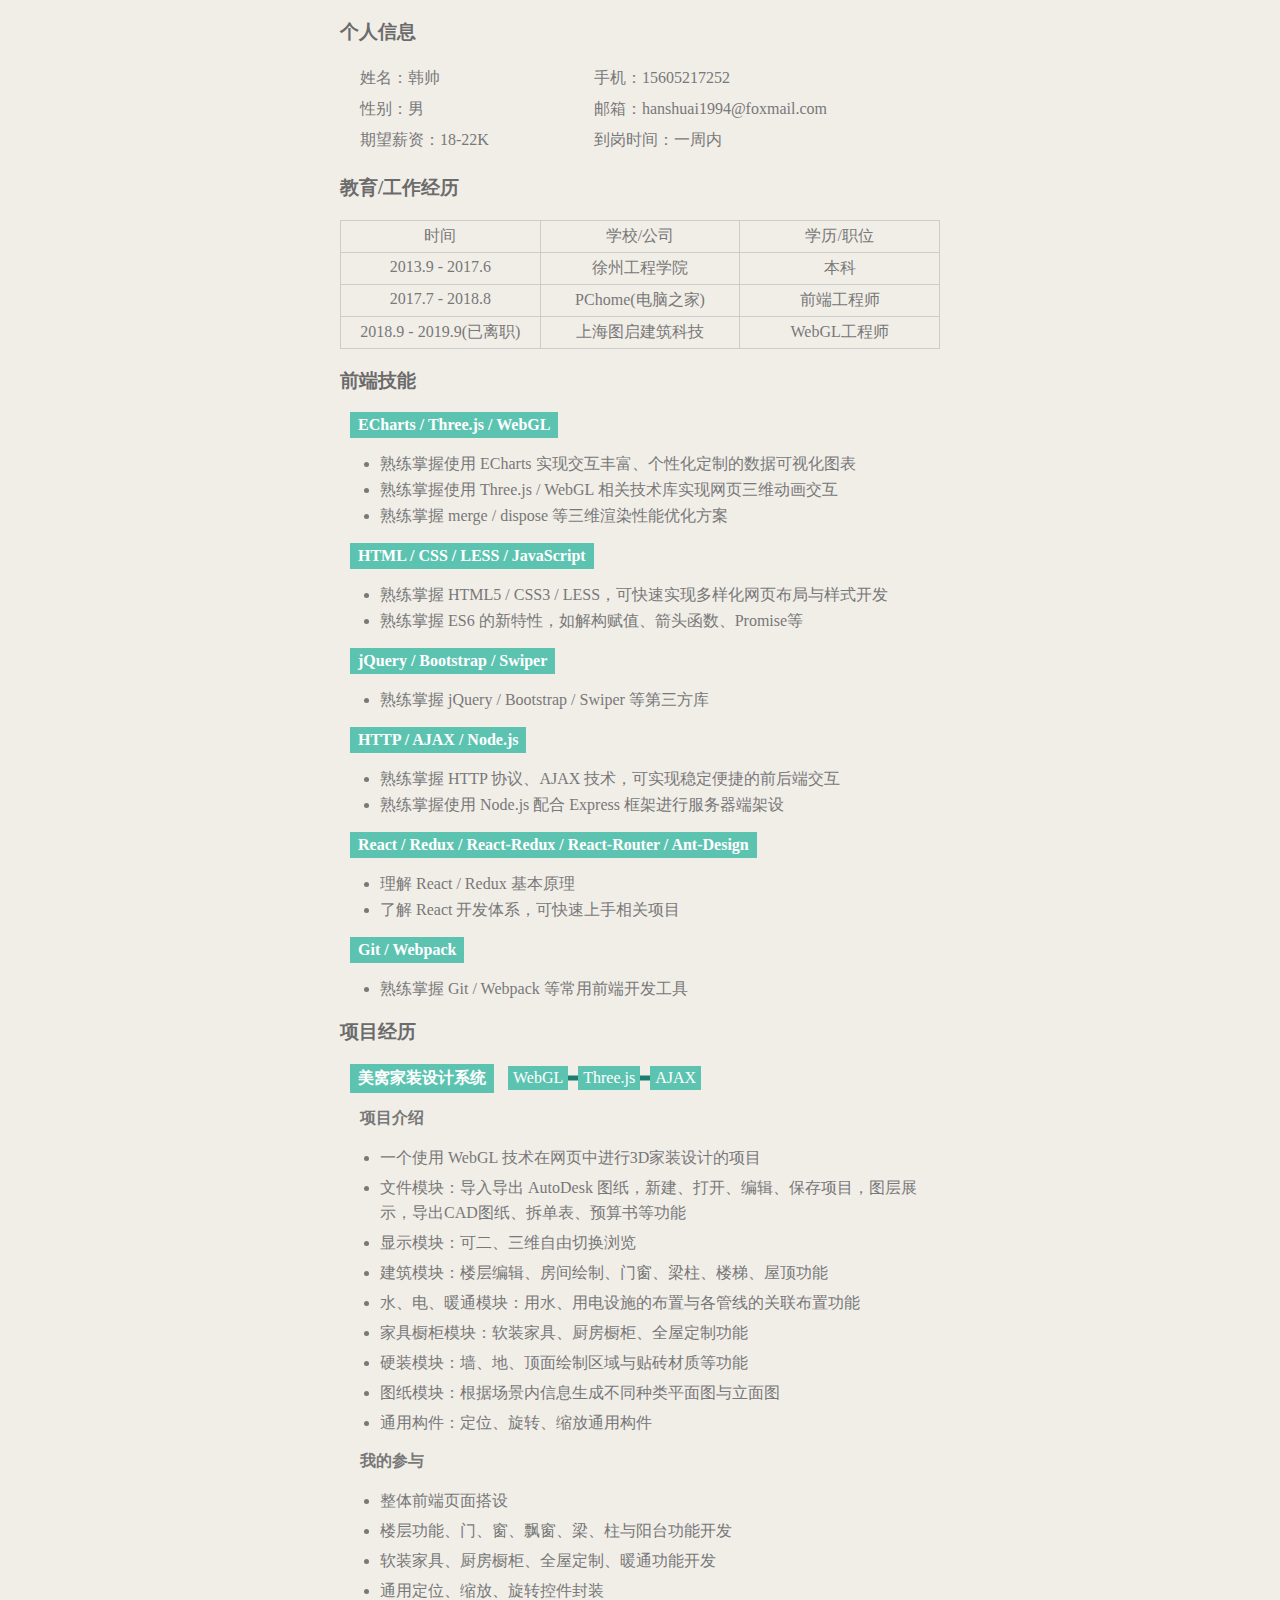
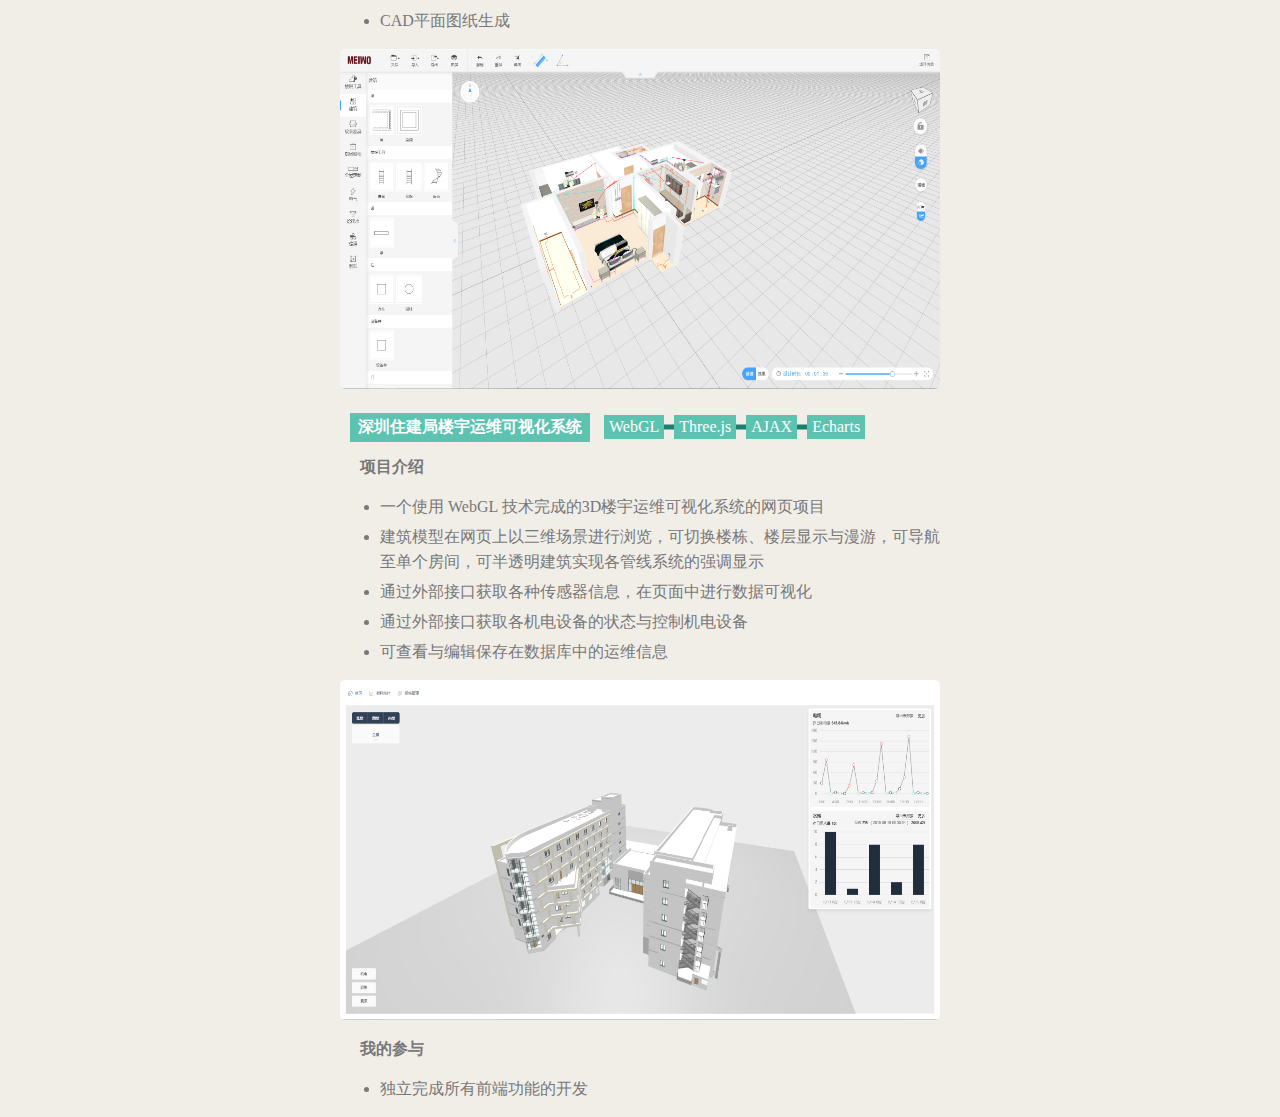
<file: resume/index.html>
<!DOCTYPE html>
<html>

<head>
    <meta charset="utf-8">
    <title>我的个人简历</title>
    <link rel="icon" href="../img/favicon.png">
    <link rel="stylesheet" href="css/resume.css">
    <base target="_blank">
</head>

<body>
    <div class="container">
        <div class="info">
            <!-- <p id="myweb">GitHub：<a href="https://github.com/hanshuai1994">hanshuai1994</a>&nbsp;&nbsp;&nbsp;个人主页：<a
                    href="http://hanshuai1994.github.io">hanshuai.me</a></p> -->
            <h3>个人信息</h3>
            <article class="info_article">
                <div class="line-1">
                    <p>姓名：韩帅</p>
                    <p>手机：15605217252</p>
                </div>
                <div class="line-2">
                    <p>性别：男</p>
                    <p>邮箱：hanshuai1994@foxmail.com</p>
                </div>
                <div class="line-3">
                    <p>期望薪资：18-22K</p>
                    <p>到岗时间：一周内</p>
                </div>
            </article>
        </div>
        <div class="career">
            <h3>教育/工作经历</h3>
            <div class="table">
                <div class="th">
                    <div class="td">时间</div>
                    <div class="td">学校/公司</div>
                    <div class="td">学历/职位</div>
                </div>
                <div class="tr">
                    <div class="td">2013.9 - 2017.6</div>
                    <div class="td">徐州工程学院</div>
                    <div class="td">本科</div>
                </div>
                <div class="tr">
                    <div class="td">2017.7 - 2018.8</div>
                    <div class="td">PChome(电脑之家)</div>
                    <div class="td">前端工程师</div>
                </div>
                <div class="tr">
                    <div class="td">2018.9 - 2019.9(已离职)</div>
                    <div class="td">上海图启建筑科技</div>
                    <div class="td">WebGL工程师</div>
                </div>
            </div>
        </div>
        <div class="skill">
            <h3>前端技能</h3>
            <article class="skill_article">
                <h4>ECharts / Three.js / WebGL</h4>
                <ul>
                    <li>熟练掌握使用 ECharts 实现交互丰富、个性化定制的数据可视化图表</li>
                    <li>熟练掌握使用 Three.js / WebGL 相关技术库实现网页三维动画交互</li>
                    <li>熟练掌握 merge / dispose 等三维渲染性能优化方案</li>
                </ul>
                <h4>HTML / CSS / LESS / JavaScript</h4>
                <ul>
                    <li>熟练掌握 HTML5 / CSS3 / LESS，可快速实现多样化网页布局与样式开发</li>
                    <li>熟练掌握 ES6 的新特性，如解构赋值、箭头函数、Promise等</li>
                </ul>
                <h4>jQuery / Bootstrap / Swiper </h4>
                <ul>
                    <li>熟练掌握 jQuery / Bootstrap / Swiper 等第三方库</li>
                </ul>
                <h4>HTTP / AJAX / Node.js</h4>
                <ul>
                    <li>熟练掌握 HTTP 协议、AJAX 技术，可实现稳定便捷的前后端交互</li>
                    <li>熟练掌握使用 Node.js 配合 Express 框架进行服务器端架设</li>
                </ul>
                <h4>React / Redux / React-Redux / React-Router / Ant-Design</h4>
                <ul>
                    <li>理解 React / Redux 基本原理</li>
                    <li>了解 React 开发体系，可快速上手相关项目</li>
                </ul>
                <h4>Git / Webpack</h4>
                <ul>
                    <li>熟练掌握 Git / Webpack 等常用前端开发工具</li>
                </ul>
            </article>
        </div>
        <div class="program">
            <h3>项目经历</h3>
            <article class="program_article">
                <h4>美窝家装设计系统</h4>
                <div class="keywords">
                    <span>WebGL</span>
                    <span>Three.js</span>
                    <span>AJAX</span>
                    <div class="line-back"></div>
                </div>
                <div class="meiwo">
                    <div class="introduction">
                        <h5 class="title">项目介绍</h5>
                        <ul class="content">
                            <li>一个使用 WebGL 技术在网页中进行3D家装设计的项目</li>
                            <li>文件模块：导入导出 AutoDesk 图纸，新建、打开、编辑、保存项目，图层展示，导出CAD图纸、拆单表、预算书等功能</li>
                            <li>显示模块：可二、三维自由切换浏览</li>
                            <li>建筑模块：楼层编辑、房间绘制、门窗、梁柱、楼梯、屋顶功能</li>
                            <li>水、电、暖通模块：用水、用电设施的布置与各管线的关联布置功能</li>
                            <li>家具橱柜模块：软装家具、厨房橱柜、全屋定制功能</li>
                            <li>硬装模块：墙、地、顶面绘制区域与贴砖材质等功能</li>
                            <li>图纸模块：根据场景内信息生成不同种类平面图与立面图</li>
                            <li>通用构件：定位、旋转、缩放通用构件</li>
                        </ul>
                    </div>
                    <div class="participate">
                        <h5 class="title">我的参与</h5>
                        <ul class="content">
                            <li>整体前端页面搭设</li>
                            <li>楼层功能、门、窗、飘窗、梁、柱与阳台功能开发</li>
                            <li>软装家具、厨房橱柜、全屋定制、暖通功能开发</li>
                            <li>通用定位、缩放、旋转控件封装</li>
                            <li>CAD平面图纸生成</li>
                        </ul>
                        <img src="./img/meiwo.png" alt="">
                    </div>
                </div>
                <h4 id="page_3">深圳住建局楼宇运维可视化系统</h4>
                <div class="keywords">
                    <span>WebGL</span>
                    <span>Three.js</span>
                    <span>AJAX</span>
                    <span>Echarts</span>
                    <div class="line-back"></div>
                </div>
                <div class="buildManagement">
                    <div class="introduction">
                        <h5 class="title">项目介绍</h5>
                        <ul class="content">
                            <li>一个使用 WebGL 技术完成的3D楼宇运维可视化系统的网页项目</li>
                            <li>建筑模型在网页上以三维场景进行浏览，可切换楼栋、楼层显示与漫游，可导航至单个房间，可半透明建筑实现各管线系统的强调显示</li>
                            <li>通过外部接口获取各种传感器信息，在页面中进行数据可视化</li>
                            <li>通过外部接口获取各机电设备的状态与控制机电设备</li>
                            <li>可查看与编辑保存在数据库中的运维信息</li>
                        </ul>
                        <img src="./img/buildManagement.png" alt="">
                    </div>
                    <div class="participate">
                        <h5 class="title">我的参与</h5>
                        <ul class="content">
                            <li>独立完成所有前端功能的开发</li>
                        </ul>
                    </div>
                </div>
            </article>
        </div>
    </div>
</body>

</html>
</file>
<file: resume/css/resume.css>
body {
    padding: 0;
    margin: 0;
    background: #f1eee8;
    color: #787878;
    -webkit-print-color-adjust: exact;
}

a {
    color: #5dc3b1;
}

#myweb {
    float: right;
    margin: 0;
}

.info_article div p {
    display: inline-block;
    margin: 5px auto;
}

.info_article div p:first-child {
    margin-left: 20px;
    width: 200px;
}

.info_article div p:last-child {
    margin-left: 30px;
}

.career .table {
    border: 1px solid #ccc;
    display: flex;
    flex-direction: column;
}

/* 行 */
.career .table > div {
    display: flex;
}

.career .table > div:not(:last-child) {
    border-bottom: 1px solid #ccc;
}

/* 列 */
.career .table > div > div { 
    flex: 1;
    text-align: center;
    padding: 5px 0;
}

.career .table > div > div:not(:last-child) {
    border-right: 1px solid #ccc;
}

.skill_article li {
    margin: 5px auto;
}

.container {
    position: absolute;
    left: 50%;
    transform: translateX(-50%);

    width: 600px;
    padding: 0 30px;
}

li::before {
    font-size: 1px;
}

h3 {
    color: #6b6b6b;
}

h4 {
    display: inline-block;
    background: #5dc3b1;
    color: #fff;
    padding: 4px 8px;
    margin: 0 10px;
}

.music_player,
.todo
{
    display: flex;
    justify-content:space-around;
}

.personal_blog,
.weather_forecast,
.banner {
    display: flex;
    justify-content:space-around;
    flex-direction: column;
}


img {
    width: auto;
    height: 340px;
    max-width: 100%;
    max-height: 100%;
    border-radius: 5px;
}

.banner img {
    border-radius: 50px;
}

.music_player img {
    margin-left: 20px;
}

.todo img {
    border-radius: 0;
    height: 450px;
    margin-left: 20px;
}

.blog_img {
    display: flex;
    justify-content: space-around;
}

.personal_blog {
    margin-bottom: 20px;
}

.content li {
    margin: 5px auto;
    /* text-indent: 2em; */
    line-height: 25px;
    /* text-align: center; */
}

h5 {
    margin: 15px 0 15px 20px;
    font-size: 16px;
}

.program_article h4:first-child {
    margin-top: 0;
}

.program_article h4 {
    margin-top: 20px;
}

.keywords {
    position: relative;
    display: inline-flex;
}

.keywords > .line-back {
    position: absolute;
    width: calc(100% - 10px);
    height: 5px;
    top: 50%;
    left: 50%;
    transform: translate(-50%, -50%);
    background-color: #1D7D71;
}

.keywords > span {
    background-color: #5dc3b1;
    padding: 3px 5px;
    color: #fff;
    z-index: 1;
}

.keywords > span:not(:first-child) {
    margin-left: 10px;
}

/* 大屏幕打印样式 */
/* .info {
    padding-top: 40px;
}

.program {
    padding-top: 100px;
}

#page_3 {
    margin-top: 100px !important;
} */


/* 笔记本屏幕打印样式 */
/* .program {
    padding-top: 30px;
}

#page_3 {
    margin-top: 40px !important;
} */
</file>
